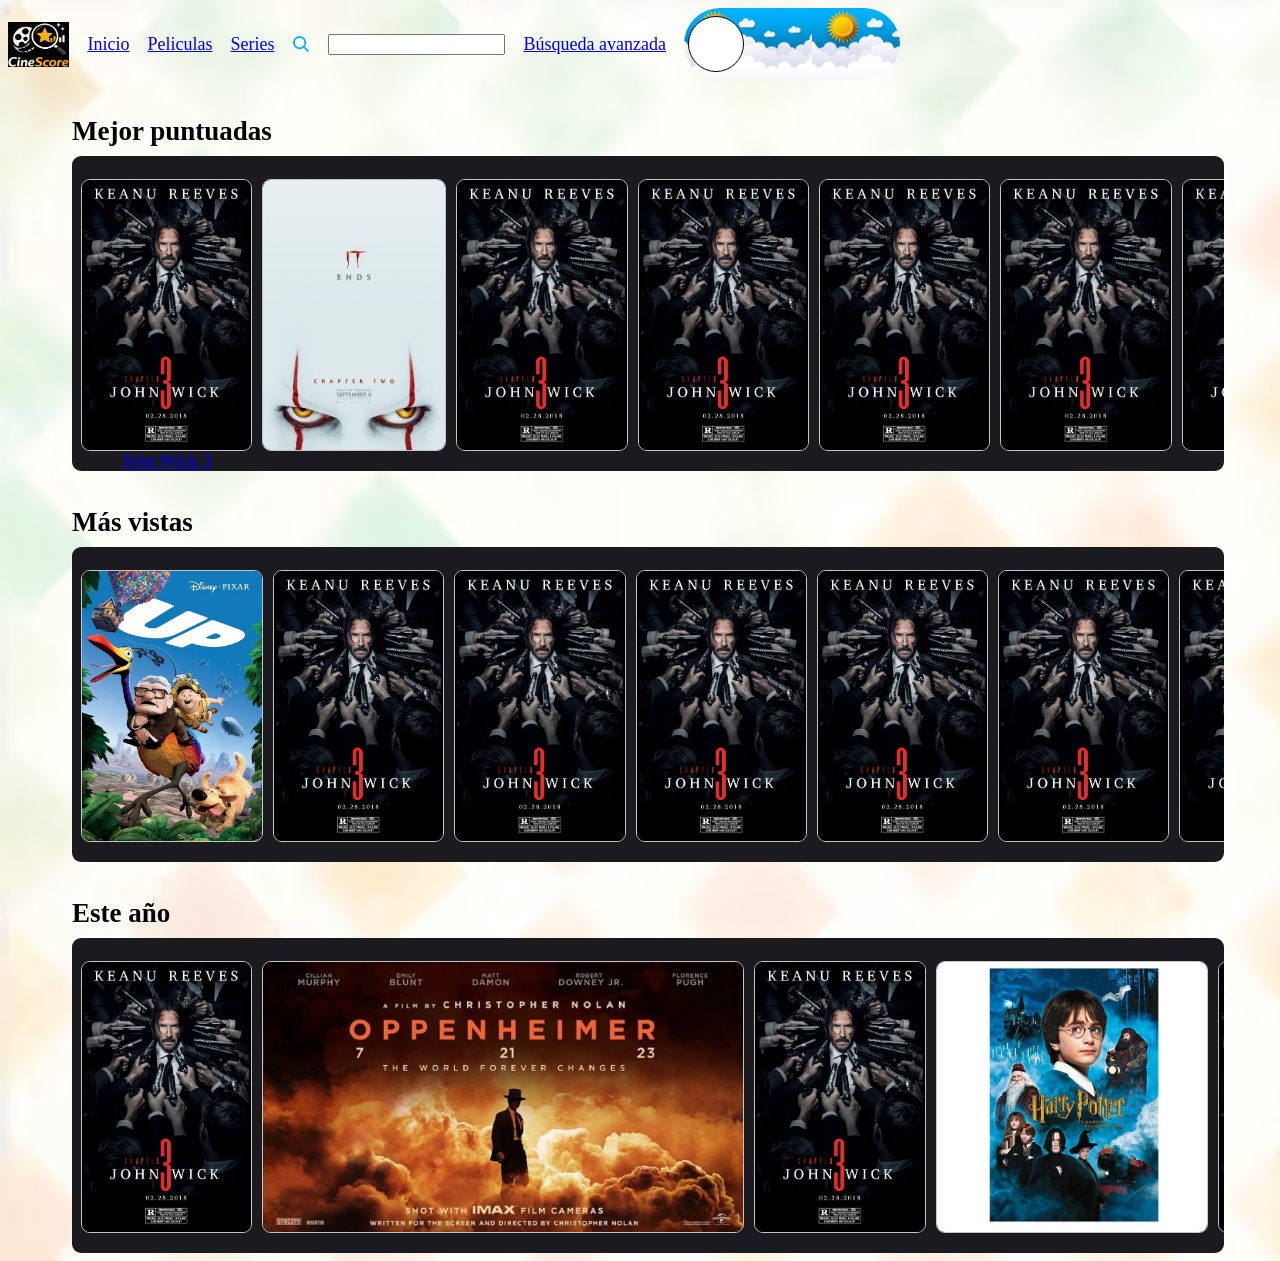
<file: DIWLayout/html/index.html>
<!DOCTYPE html>
<html lang="en">
<head>
    <meta charset="UTF-8">
    <meta name="viewport" content="width=device-width, initial-scale=1.0">
    <title>Inicio</title>
    <link rel="stylesheet" href="../styles/inicio.css">
    <script src="../js/nav.js" defer></script>
    <script src="../js/indexCarrusel.js" defer></script>
    <script src="../js/inicio.js"></script>
</head>
<body>

<div class="barraNavegacion"></div>

<div class="contenido">
    <h2>Mejor puntuadas</h2>
    <div class="carrusel">
        <button class="arrow arrow-left">&#10094;</button>
        <div class="peliculas">
            <div class="pelicula"><img src="../art/portadapelicula.jpg" alt="Portada Pelicula"> <div class="descripcion">
            <iframe 
    width="560" 
    height="300" 
    src="https://www.youtube.com/embed/3-VHhYRZr2g?si=HukNNforYfq8JCy2&controls=0&autoplay=1&mute=1" 
    title="YouTube video player" 
    frameborder="0" 
    allow="accelerometer; autoplay; clipboard-write; encrypted-media; gyroscope; picture-in-picture;" 
    referrerpolicy="strict-origin-when-cross-origin" 
    allowfullscreen>
</iframe>
</div>
            <a href="pelicula.html">John Wick 3</a> </div>
            <div class="pelicula"><img src="../art/it.jpeg" alt="Portada Pelicula"> <div class="descripcion">
                La historia sigue a un protagonista que se enfrenta a desafíos inesperados en su vida cotidiana. 
                A medida que la trama avanza, se encuentra con aliados y enemigos, y debe tomar decisiones que pondrán a prueba su carácter y determinación. 
                Entre giros sorprendentes y momentos de tensión, la película combina acción, emoción y desarrollo de personajes, 
                llevando al espectador a un viaje lleno de conflictos, aprendizaje y, finalmente, una resolución que deja una impresión duradera.</div></div>
                <div class="pelicula"><img src="../art/portadapelicula.jpg" alt="Portada Pelicula"> <div class="descripcion">
                La historia sigue a un protagonista que se enfrenta a desafíos inesperados en su vida cotidiana. 
                A medida que la trama avanza, se encuentra con aliados y enemigos, y debe tomar decisiones que pondrán a prueba su carácter y determinación. 
                Entre giros sorprendentes y momentos de tensión, la película combina acción, emoción y desarrollo de personajes, 
                llevando al espectador a un viaje lleno de conflictos, aprendizaje y, finalmente, una resolución que deja una impresión duradera.</div></div>
                <div class="pelicula"><img src="../art/portadapelicula.jpg" alt="Portada Pelicula"> <div class="descripcion">
                La historia sigue a un protagonista que se enfrenta a desafíos inesperados en su vida cotidiana. 
                A medida que la trama avanza, se encuentra con aliados y enemigos, y debe tomar decisiones que pondrán a prueba su carácter y determinación. 
                Entre giros sorprendentes y momentos de tensión, la película combina acción, emoción y desarrollo de personajes, 
                llevando al espectador a un viaje lleno de conflictos, aprendizaje y, finalmente, una resolución que deja una impresión duradera.</div></div>
                <div class="pelicula"><img src="../art/portadapelicula.jpg" alt="Portada Pelicula"> <div class="descripcion">
                La historia sigue a un protagonista que se enfrenta a desafíos inesperados en su vida cotidiana. 
                A medida que la trama avanza, se encuentra con aliados y enemigos, y debe tomar decisiones que pondrán a prueba su carácter y determinación. 
                Entre giros sorprendentes y momentos de tensión, la película combina acción, emoción y desarrollo de personajes, 
                llevando al espectador a un viaje lleno de conflictos, aprendizaje y, finalmente, una resolución que deja una impresión duradera.</div></div>
                <div class="pelicula"><img src="../art/portadapelicula.jpg" alt="Portada Pelicula"> <div class="descripcion">
                La historia sigue a un protagonista que se enfrenta a desafíos inesperados en su vida cotidiana. 
                A medida que la trama avanza, se encuentra con aliados y enemigos, y debe tomar decisiones que pondrán a prueba su carácter y determinación. 
                Entre giros sorprendentes y momentos de tensión, la película combina acción, emoción y desarrollo de personajes, 
                llevando al espectador a un viaje lleno de conflictos, aprendizaje y, finalmente, una resolución que deja una impresión duradera.</div></div>
                <div class="pelicula"><img src="../art/portadapelicula.jpg" alt="Portada Pelicula"> <div class="descripcion">
                La historia sigue a un protagonista que se enfrenta a desafíos inesperados en su vida cotidiana. 
                A medida que la trama avanza, se encuentra con aliados y enemigos, y debe tomar decisiones que pondrán a prueba su carácter y determinación. 
                Entre giros sorprendentes y momentos de tensión, la película combina acción, emoción y desarrollo de personajes, 
                llevando al espectador a un viaje lleno de conflictos, aprendizaje y, finalmente, una resolución que deja una impresión duradera.</div></div>
                <div class="pelicula"><img src="../art/portadapelicula.jpg" alt="Portada Pelicula"> <div class="descripcion">
                La historia sigue a un protagonista que se enfrenta a desafíos inesperados en su vida cotidiana. 
                A medida que la trama avanza, se encuentra con aliados y enemigos, y debe tomar decisiones que pondrán a prueba su carácter y determinación. 
                Entre giros sorprendentes y momentos de tensión, la película combina acción, emoción y desarrollo de personajes, 
                llevando al espectador a un viaje lleno de conflictos, aprendizaje y, finalmente, una resolución que deja una impresión duradera.</div></div>
                <div class="pelicula"><img src="../art/portadapelicula.jpg" alt="Portada Pelicula"> <div class="descripcion">
                La historia sigue a un protagonista que se enfrenta a desafíos inesperados en su vida cotidiana. 
                A medida que la trama avanza, se encuentra con aliados y enemigos, y debe tomar decisiones que pondrán a prueba su carácter y determinación. 
                Entre giros sorprendentes y momentos de tensión, la película combina acción, emoción y desarrollo de personajes, 
                llevando al espectador a un viaje lleno de conflictos, aprendizaje y, finalmente, una resolución que deja una impresión duradera.</div></div>
                <div class="pelicula"><img src="../art/portadapelicula.jpg" alt="Portada Pelicula"> <div class="descripcion">
                La historia sigue a un protagonista que se enfrenta a desafíos inesperados en su vida cotidiana. 
                A medida que la trama avanza, se encuentra con aliados y enemigos, y debe tomar decisiones que pondrán a prueba su carácter y determinación. 
                Entre giros sorprendentes y momentos de tensión, la película combina acción, emoción y desarrollo de personajes, 
                llevando al espectador a un viaje lleno de conflictos, aprendizaje y, finalmente, una resolución que deja una impresión duradera.</div></div>
                <div class="pelicula"><img src="../art/portadapelicula.jpg" alt="Portada Pelicula"> <div class="descripcion">
                La historia sigue a un protagonista que se enfrenta a desafíos inesperados en su vida cotidiana. 
                A medida que la trama avanza, se encuentra con aliados y enemigos, y debe tomar decisiones que pondrán a prueba su carácter y determinación. 
                Entre giros sorprendentes y momentos de tensión, la película combina acción, emoción y desarrollo de personajes, 
                llevando al espectador a un viaje lleno de conflictos, aprendizaje y, finalmente, una resolución que deja una impresión duradera.</div></div>
                <div class="pelicula"><img src="../art/portadapelicula.jpg" alt="Portada Pelicula"> <div class="descripcion">
                La historia sigue a un protagonista que se enfrenta a desafíos inesperados en su vida cotidiana. 
                A medida que la trama avanza, se encuentra con aliados y enemigos, y debe tomar decisiones que pondrán a prueba su carácter y determinación. 
                Entre giros sorprendentes y momentos de tensión, la película combina acción, emoción y desarrollo de personajes, 
                llevando al espectador a un viaje lleno de conflictos, aprendizaje y, finalmente, una resolución que deja una impresión duradera.</div></div> 
        </div>
        <button class="arrow arrow-right">&#10095;</button>
    </div>

    <h2>Más vistas</h2>
    <div class="carrusel">
        <button class="arrow arrow-left">&#10094;</button>
        <div class="peliculas">
            <div class="pelicula"><img src="../art/up.png" alt="Portada Pelicula"> <div class="descripcion">
                La historia sigue a un protagonista que se enfrenta a desafíos inesperados en su vida cotidiana. 
                A medida que la trama avanza, se encuentra con aliados y enemigos, y debe tomar decisiones que pondrán a prueba su carácter y determinación. 
                Entre giros sorprendentes y momentos de tensión, la película combina acción, emoción y desarrollo de personajes, 
                llevando al espectador a un viaje lleno de conflictos, aprendizaje y, finalmente, una resolución que deja una impresión duradera.</div></div>
            <div class="pelicula"><img src="../art/portadapelicula.jpg" alt="Portada Pelicula"> <div class="descripcion">
                La historia sigue a un protagonista que se enfrenta a desafíos inesperados en su vida cotidiana. 
                A medida que la trama avanza, se encuentra con aliados y enemigos, y debe tomar decisiones que pondrán a prueba su carácter y determinación. 
                Entre giros sorprendentes y momentos de tensión, la película combina acción, emoción y desarrollo de personajes, 
                llevando al espectador a un viaje lleno de conflictos, aprendizaje y, finalmente, una resolución que deja una impresión duradera.</div></div>
                <div class="pelicula"><img src="../art/portadapelicula.jpg" alt="Portada Pelicula"> <div class="descripcion">
                La historia sigue a un protagonista que se enfrenta a desafíos inesperados en su vida cotidiana. 
                A medida que la trama avanza, se encuentra con aliados y enemigos, y debe tomar decisiones que pondrán a prueba su carácter y determinación. 
                Entre giros sorprendentes y momentos de tensión, la película combina acción, emoción y desarrollo de personajes, 
                llevando al espectador a un viaje lleno de conflictos, aprendizaje y, finalmente, una resolución que deja una impresión duradera.</div></div>
                <div class="pelicula"><img src="../art/portadapelicula.jpg" alt="Portada Pelicula"> <div class="descripcion">
                La historia sigue a un protagonista que se enfrenta a desafíos inesperados en su vida cotidiana. 
                A medida que la trama avanza, se encuentra con aliados y enemigos, y debe tomar decisiones que pondrán a prueba su carácter y determinación. 
                Entre giros sorprendentes y momentos de tensión, la película combina acción, emoción y desarrollo de personajes, 
                llevando al espectador a un viaje lleno de conflictos, aprendizaje y, finalmente, una resolución que deja una impresión duradera.</div></div>
                <div class="pelicula"><img src="../art/portadapelicula.jpg" alt="Portada Pelicula"> <div class="descripcion">
                La historia sigue a un protagonista que se enfrenta a desafíos inesperados en su vida cotidiana. 
                A medida que la trama avanza, se encuentra con aliados y enemigos, y debe tomar decisiones que pondrán a prueba su carácter y determinación. 
                Entre giros sorprendentes y momentos de tensión, la película combina acción, emoción y desarrollo de personajes, 
                llevando al espectador a un viaje lleno de conflictos, aprendizaje y, finalmente, una resolución que deja una impresión duradera.</div></div>
                <div class="pelicula"><img src="../art/portadapelicula.jpg" alt="Portada Pelicula"> <div class="descripcion">
                La historia sigue a un protagonista que se enfrenta a desafíos inesperados en su vida cotidiana. 
                A medida que la trama avanza, se encuentra con aliados y enemigos, y debe tomar decisiones que pondrán a prueba su carácter y determinación. 
                Entre giros sorprendentes y momentos de tensión, la película combina acción, emoción y desarrollo de personajes, 
                llevando al espectador a un viaje lleno de conflictos, aprendizaje y, finalmente, una resolución que deja una impresión duradera.</div></div>
                <div class="pelicula"><img src="../art/portadapelicula.jpg" alt="Portada Pelicula"> <div class="descripcion">
                La historia sigue a un protagonista que se enfrenta a desafíos inesperados en su vida cotidiana. 
                A medida que la trama avanza, se encuentra con aliados y enemigos, y debe tomar decisiones que pondrán a prueba su carácter y determinación. 
                Entre giros sorprendentes y momentos de tensión, la película combina acción, emoción y desarrollo de personajes, 
                llevando al espectador a un viaje lleno de conflictos, aprendizaje y, finalmente, una resolución que deja una impresión duradera.</div></div>
                <div class="pelicula"><img src="../art/portadapelicula.jpg" alt="Portada Pelicula"> <div class="descripcion">
                La historia sigue a un protagonista que se enfrenta a desafíos inesperados en su vida cotidiana. 
                A medida que la trama avanza, se encuentra con aliados y enemigos, y debe tomar decisiones que pondrán a prueba su carácter y determinación. 
                Entre giros sorprendentes y momentos de tensión, la película combina acción, emoción y desarrollo de personajes, 
                llevando al espectador a un viaje lleno de conflictos, aprendizaje y, finalmente, una resolución que deja una impresión duradera.</div></div>
                <div class="pelicula"><img src="../art/portadapelicula.jpg" alt="Portada Pelicula"> <div class="descripcion">
                La historia sigue a un protagonista que se enfrenta a desafíos inesperados en su vida cotidiana. 
                A medida que la trama avanza, se encuentra con aliados y enemigos, y debe tomar decisiones que pondrán a prueba su carácter y determinación. 
                Entre giros sorprendentes y momentos de tensión, la película combina acción, emoción y desarrollo de personajes, 
                llevando al espectador a un viaje lleno de conflictos, aprendizaje y, finalmente, una resolución que deja una impresión duradera.</div></div>
                <div class="pelicula"><img src="../art/portadapelicula.jpg" alt="Portada Pelicula"> <div class="descripcion">
                La historia sigue a un protagonista que se enfrenta a desafíos inesperados en su vida cotidiana. 
                A medida que la trama avanza, se encuentra con aliados y enemigos, y debe tomar decisiones que pondrán a prueba su carácter y determinación. 
                Entre giros sorprendentes y momentos de tensión, la película combina acción, emoción y desarrollo de personajes, 
                llevando al espectador a un viaje lleno de conflictos, aprendizaje y, finalmente, una resolución que deja una impresión duradera.</div></div>
                <div class="pelicula"><img src="../art/portadapelicula.jpg" alt="Portada Pelicula"> <div class="descripcion">
                La historia sigue a un protagonista que se enfrenta a desafíos inesperados en su vida cotidiana. 
                A medida que la trama avanza, se encuentra con aliados y enemigos, y debe tomar decisiones que pondrán a prueba su carácter y determinación. 
                Entre giros sorprendentes y momentos de tensión, la película combina acción, emoción y desarrollo de personajes, 
                llevando al espectador a un viaje lleno de conflictos, aprendizaje y, finalmente, una resolución que deja una impresión duradera.</div></div>
                <div class="pelicula"><img src="../art/portadapelicula.jpg" alt="Portada Pelicula"> <div class="descripcion">
                La historia sigue a un protagonista que se enfrenta a desafíos inesperados en su vida cotidiana. 
                A medida que la trama avanza, se encuentra con aliados y enemigos, y debe tomar decisiones que pondrán a prueba su carácter y determinación. 
                Entre giros sorprendentes y momentos de tensión, la película combina acción, emoción y desarrollo de personajes, 
                llevando al espectador a un viaje lleno de conflictos, aprendizaje y, finalmente, una resolución que deja una impresión duradera.</div></div>
        </div>
        <button class="arrow arrow-right">&#10095;</button>
    </div>

    <h2>Este año</h2>
    <div class="carrusel">
        <button class="arrow arrow-left">&#10094;</button>
        <div class="peliculas">
           <div class="pelicula"><img src="../art/portadapelicula.jpg" alt="Portada Pelicula"> <div class="descripcion">
                La historia sigue a un protagonista que se enfrenta a desafíos inesperados en su vida cotidiana. 
                A medida que la trama avanza, se encuentra con aliados y enemigos, y debe tomar decisiones que pondrán a prueba su carácter y determinación. 
                Entre giros sorprendentes y momentos de tensión, la película combina acción, emoción y desarrollo de personajes, 
                llevando al espectador a un viaje lleno de conflictos, aprendizaje y, finalmente, una resolución que deja una impresión duradera.</div></div>
            <div class="pelicula"><img src="../art/opp.png" alt="Portada Pelicula"> <div class="descripcion">
                La historia sigue a un protagonista que se enfrenta a desafíos inesperados en su vida cotidiana. 
                A medida que la trama avanza, se encuentra con aliados y enemigos, y debe tomar decisiones que pondrán a prueba su carácter y determinación. 
                Entre giros sorprendentes y momentos de tensión, la película combina acción, emoción y desarrollo de personajes, 
                llevando al espectador a un viaje lleno de conflictos, aprendizaje y, finalmente, una resolución que deja una impresión duradera.</div></div>
                <div class="pelicula"><img src="../art/portadapelicula.jpg" alt="Portada Pelicula"> <div class="descripcion">
                La historia sigue a un protagonista que se enfrenta a desafíos inesperados en su vida cotidiana. 
                A medida que la trama avanza, se encuentra con aliados y enemigos, y debe tomar decisiones que pondrán a prueba su carácter y determinación. 
                Entre giros sorprendentes y momentos de tensión, la película combina acción, emoción y desarrollo de personajes, 
                llevando al espectador a un viaje lleno de conflictos, aprendizaje y, finalmente, una resolución que deja una impresión duradera.</div></div>
                <div class="pelicula"><img src="../art/harry.png" alt="Portada Pelicula"> <div class="descripcion">
                La historia sigue a un protagonista que se enfrenta a desafíos inesperados en su vida cotidiana. 
                A medida que la trama avanza, se encuentra con aliados y enemigos, y debe tomar decisiones que pondrán a prueba su carácter y determinación. 
                Entre giros sorprendentes y momentos de tensión, la película combina acción, emoción y desarrollo de personajes, 
                llevando al espectador a un viaje lleno de conflictos, aprendizaje y, finalmente, una resolución que deja una impresión duradera.</div></div>
                <div class="pelicula"><img src="../art/portadapelicula.jpg" alt="Portada Pelicula"> <div class="descripcion">
                La historia sigue a un protagonista que se enfrenta a desafíos inesperados en su vida cotidiana. 
                A medida que la trama avanza, se encuentra con aliados y enemigos, y debe tomar decisiones que pondrán a prueba su carácter y determinación. 
                Entre giros sorprendentes y momentos de tensión, la película combina acción, emoción y desarrollo de personajes, 
                llevando al espectador a un viaje lleno de conflictos, aprendizaje y, finalmente, una resolución que deja una impresión duradera.</div></div>
                <div class="pelicula"><img src="../art/portadapelicula.jpg" alt="Portada Pelicula"> <div class="descripcion">
                La historia sigue a un protagonista que se enfrenta a desafíos inesperados en su vida cotidiana. 
                A medida que la trama avanza, se encuentra con aliados y enemigos, y debe tomar decisiones que pondrán a prueba su carácter y determinación. 
                Entre giros sorprendentes y momentos de tensión, la película combina acción, emoción y desarrollo de personajes, 
                llevando al espectador a un viaje lleno de conflictos, aprendizaje y, finalmente, una resolución que deja una impresión duradera.</div></div>
                <div class="pelicula"><img src="../art/portadapelicula.jpg" alt="Portada Pelicula"> <div class="descripcion">
                La historia sigue a un protagonista que se enfrenta a desafíos inesperados en su vida cotidiana. 
                A medida que la trama avanza, se encuentra con aliados y enemigos, y debe tomar decisiones que pondrán a prueba su carácter y determinación. 
                Entre giros sorprendentes y momentos de tensión, la película combina acción, emoción y desarrollo de personajes, 
                llevando al espectador a un viaje lleno de conflictos, aprendizaje y, finalmente, una resolución que deja una impresión duradera.</div></div>
                <div class="pelicula"><img src="../art/portadapelicula.jpg" alt="Portada Pelicula"> <div class="descripcion">
                La historia sigue a un protagonista que se enfrenta a desafíos inesperados en su vida cotidiana. 
                A medida que la trama avanza, se encuentra con aliados y enemigos, y debe tomar decisiones que pondrán a prueba su carácter y determinación. 
                Entre giros sorprendentes y momentos de tensión, la película combina acción, emoción y desarrollo de personajes, 
                llevando al espectador a un viaje lleno de conflictos, aprendizaje y, finalmente, una resolución que deja una impresión duradera.</div></div>
                <div class="pelicula"><img src="../art/portadapelicula.jpg" alt="Portada Pelicula"> <div class="descripcion">
                La historia sigue a un protagonista que se enfrenta a desafíos inesperados en su vida cotidiana. 
                A medida que la trama avanza, se encuentra con aliados y enemigos, y debe tomar decisiones que pondrán a prueba su carácter y determinación. 
                Entre giros sorprendentes y momentos de tensión, la película combina acción, emoción y desarrollo de personajes, 
                llevando al espectador a un viaje lleno de conflictos, aprendizaje y, finalmente, una resolución que deja una impresión duradera.</div></div>
                <div class="pelicula"><img src="../art/portadapelicula.jpg" alt="Portada Pelicula"> <div class="descripcion">
                La historia sigue a un protagonista que se enfrenta a desafíos inesperados en su vida cotidiana. 
                A medida que la trama avanza, se encuentra con aliados y enemigos, y debe tomar decisiones que pondrán a prueba su carácter y determinación. 
                Entre giros sorprendentes y momentos de tensión, la película combina acción, emoción y desarrollo de personajes, 
                llevando al espectador a un viaje lleno de conflictos, aprendizaje y, finalmente, una resolución que deja una impresión duradera.</div></div>
                <div class="pelicula"><img src="../art/portadapelicula.jpg" alt="Portada Pelicula"> <div class="descripcion">
                La historia sigue a un protagonista que se enfrenta a desafíos inesperados en su vida cotidiana. 
                A medida que la trama avanza, se encuentra con aliados y enemigos, y debe tomar decisiones que pondrán a prueba su carácter y determinación. 
                Entre giros sorprendentes y momentos de tensión, la película combina acción, emoción y desarrollo de personajes, 
                llevando al espectador a un viaje lleno de conflictos, aprendizaje y, finalmente, una resolución que deja una impresión duradera.</div></div>
                <div class="pelicula"><img src="../art/portadapelicula.jpg" alt="Portada Pelicula"> <div class="descripcion">
                La historia sigue a un protagonista que se enfrenta a desafíos inesperados en su vida cotidiana. 
                A medida que la trama avanza, se encuentra con aliados y enemigos, y debe tomar decisiones que pondrán a prueba su carácter y determinación. 
                Entre giros sorprendentes y momentos de tensión, la película combina acción, emoción y desarrollo de personajes, 
                llevando al espectador a un viaje lleno de conflictos, aprendizaje y, finalmente, una resolución que deja una impresión duradera.</div></div>
        </div>
        <button class="arrow arrow-right">&#10095;</button>
    </div>
</file>
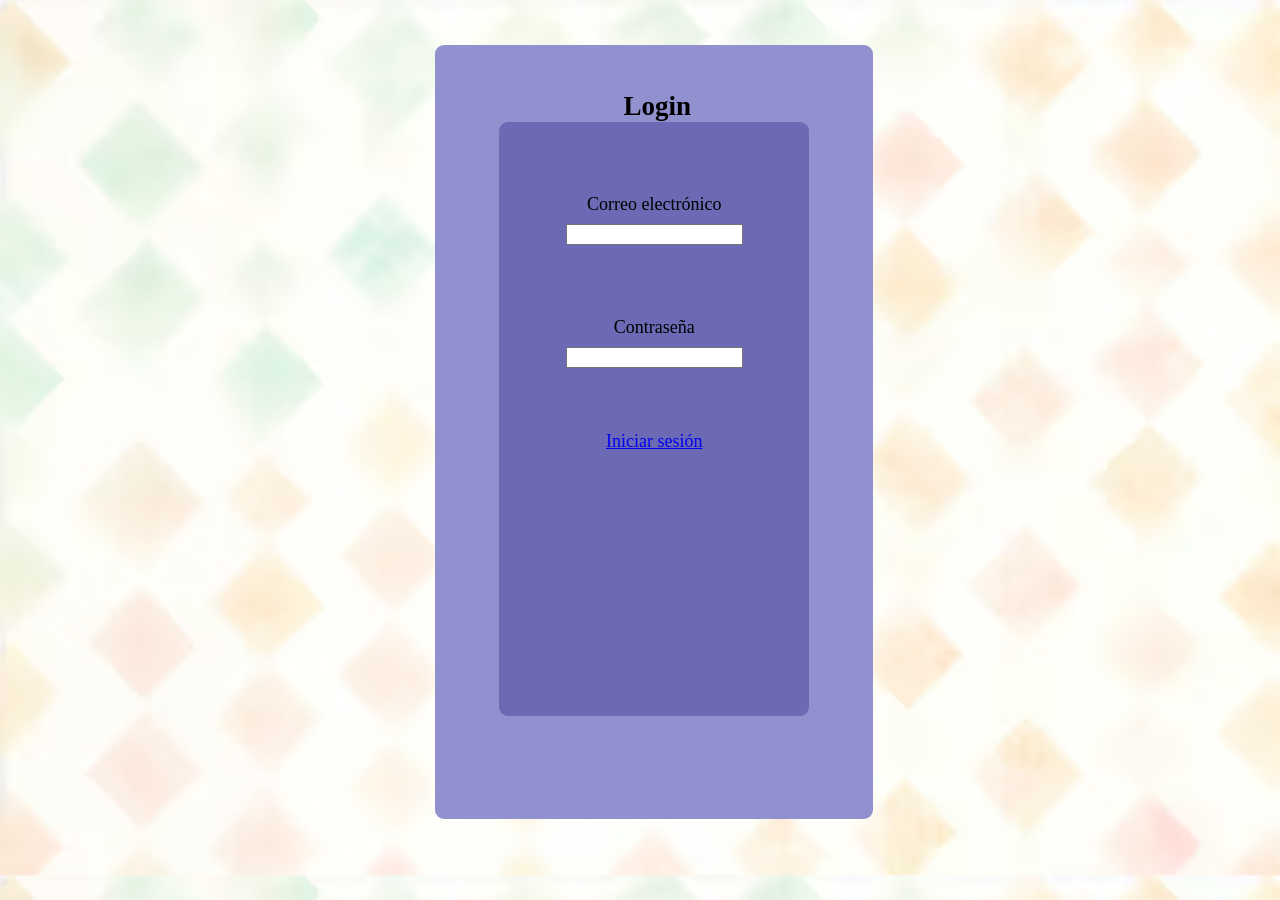
<file: DIWLayout/html/login.html>
<!DOCTYPE html>
<html lang="en">
<head>
    <meta charset="UTF-8">
    <meta name="viewport" content="width=device-width, initial-scale=1.0">
    <title>Login</title>
    <link rel="stylesheet" href="../styles/login.css">
</head>
<body>

    <div class="tarjetaRegistro">
        <h2>Login</h2>
        <div class="campos">
            <label>Correo electrónico</label>
            <input>
            <label>Contraseña</label>
            <input>
            <a class="login" href="index.html">Iniciar sesión</a>
        </div>
    </div>
    
</body>
</html>
</file>
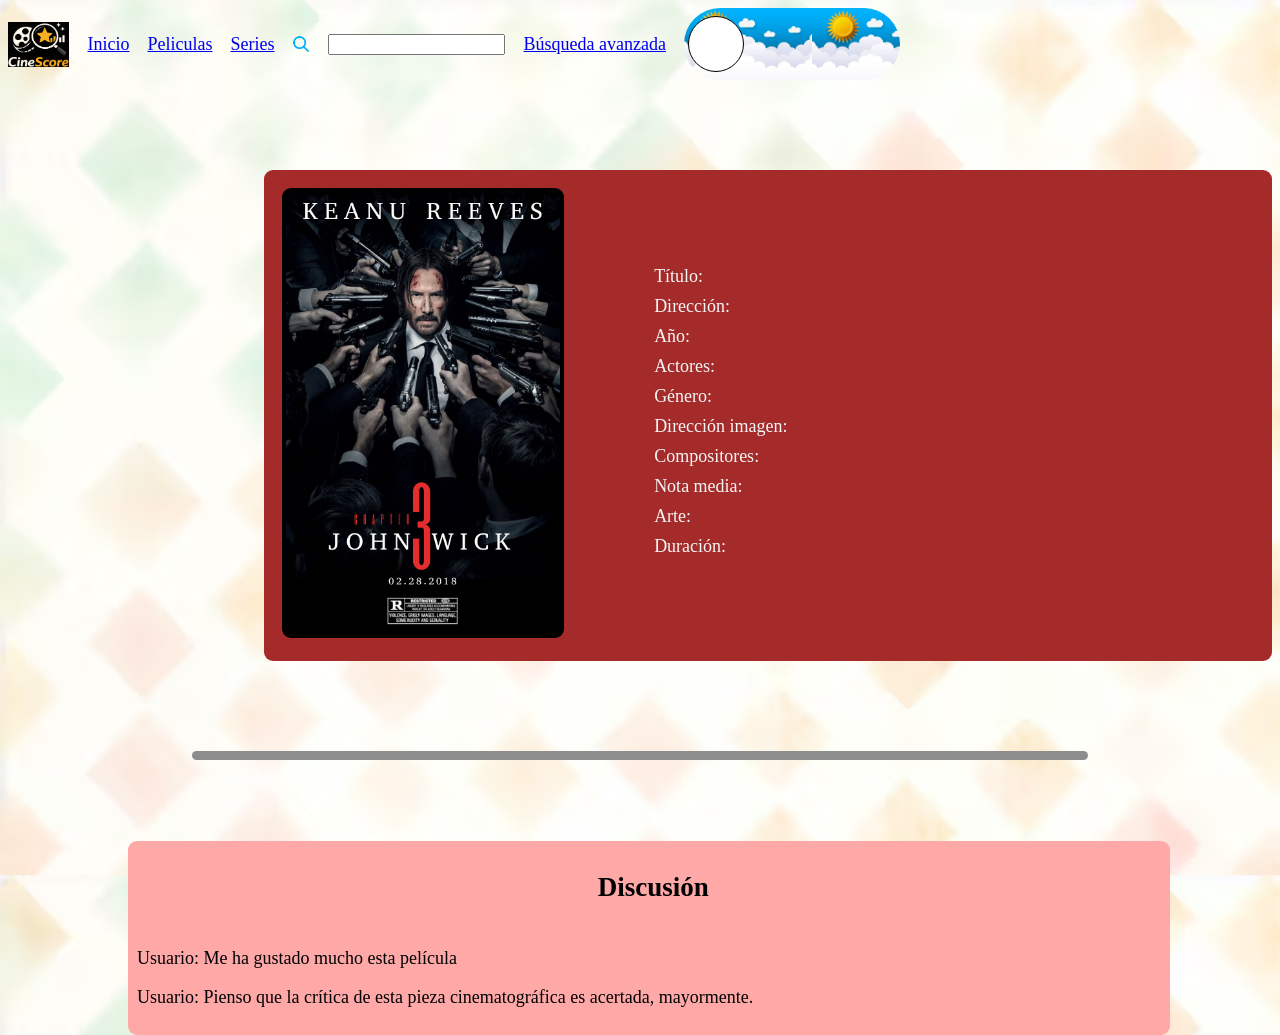
<file: DIWLayout/html/pelicula.html>
<!DOCTYPE html>
<html lang="en">
<head>
    <meta charset="UTF-8">
    <meta name="viewport" content="width=device-width, initial-scale=1.0">
    <title>Película</title>
    <link rel="stylesheet" href="../styles/pelicula.css">
    <script src="../js/nav.js"></script>
    <link rel="stylesheet" href="../styles/pelicula.css">
</head>
<body>

<div class="barraNavegacion"></div>

<div class="contenido">
    <div ><img src="../art/portadapelicula.jpg"></div>

    <div class="contenedorInformacion">
        <div>
            <label>Título:</label>
        </div>
        <div>
            <label>Dirección:</label>
        </div>
        <div>
            <label>Año:</label>
        </div>
        <div>
            <label>Actores:</label>
        </div>
        <div>
            <label>Género:</label>
        </div>
        <div>
            <label>Dirección imagen: </label>
        </div>
        <div>
            <label>Compositores:</label>
        </div>
        <div>
            <label>Nota media:</label>
        </div>
        <div>
            <label>Arte:</label>
        </div>
        <div>
            <label>Duración:</label>
        </div> 
    </div>
    </div>

<div class="separacion"></div>

<div class="discusion">
    <h2>Discusión</h2>
    <div class="comentarios">
        <p>Usuario: Me ha gustado mucho esta película</p>
        <p>Usuario: Pienso que la crítica de esta pieza cinematográfica es acertada, mayormente.</p>
    </div>
</div>


    
</body>
</html>
</file>
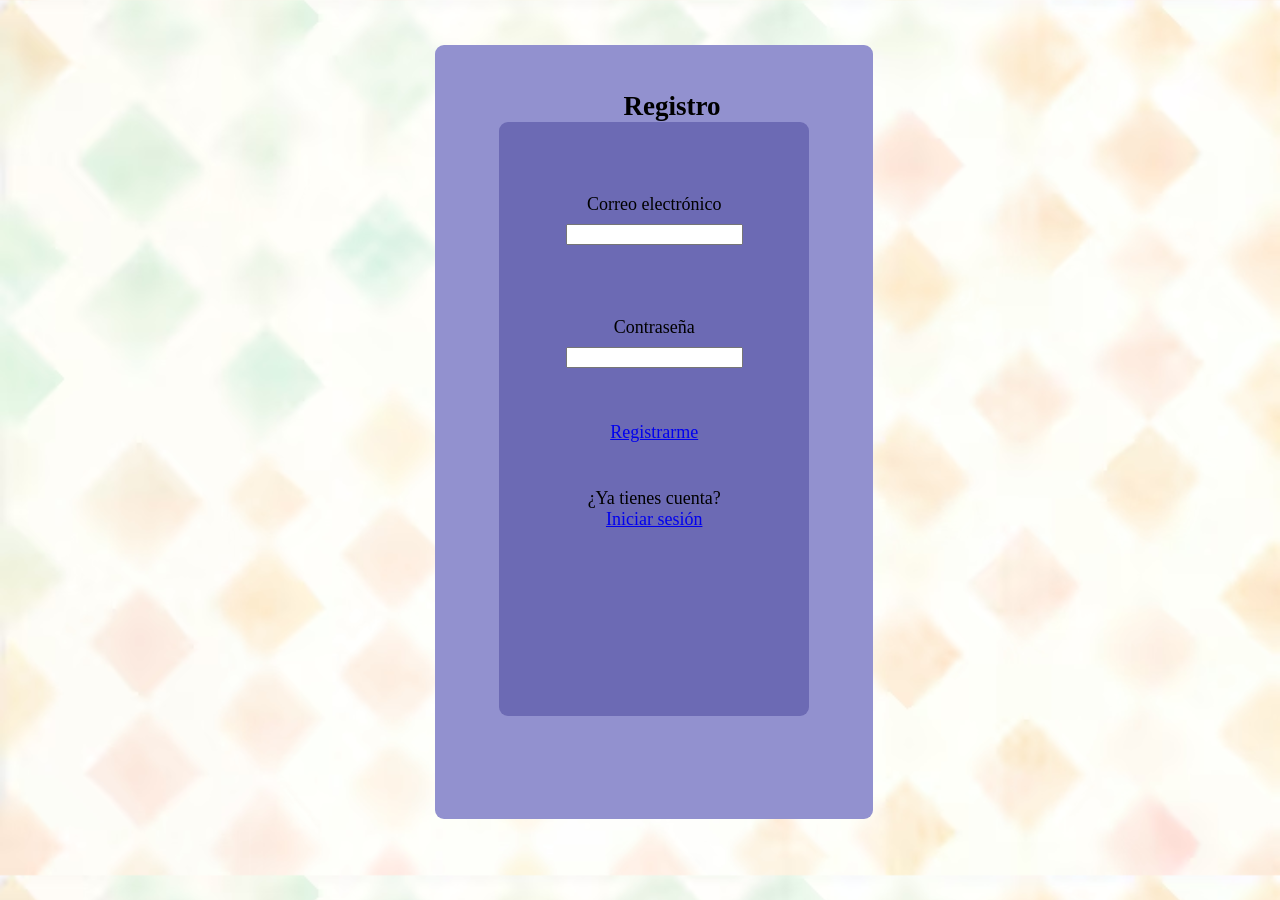
<file: DIWLayout/html/registro.html>
<!DOCTYPE html>
<html lang="en">
<head>
    <meta charset="UTF-8">
    <meta name="viewport" content="width=device-width, initial-scale=1.0">
    <title>Registro</title>
    <link rel="stylesheet" href="../styles/registro.css">
</head>
<body>

    <div class="tarjetaRegistro">
        <h2>Registro</h2>
        <div class="campos">
            <label>Correo electrónico</label>
            <input>
            <label>Contraseña</label>
            <input>
            <a class="registro" href="login.html">Registrarme</a>
            <label class="labelLogin">¿Ya tienes cuenta?</label>
            <a class="login" href="index.html">Iniciar sesión</a>
        </div>
    </div>
    
</body>
</html>
</file>
<file: DIWLayout/styles/inicio.css>
body{
    background-image: url("../art/imagenfondoclaro2");
    background-size:cover;
    font-family: Verdana;
}

header{
    height: 3vw;
}

.contenido{
  font-size: 2vh;
}

h2{
  margin-top: 4vh;
  margin-bottom: 1vh;
  margin-left: 5vw;
}
  .carrusel {
    position: relative;
    left: 5vw;
    right: 5vw;
    height: 35vh;
    width: 90vw;
    overflow-x: hidden;
    background-color: rgb(27, 27, 31);
    border-radius: 1vh;
  }

  .carrusel:hover .arrow{
    opacity: 1;
  }

  .peliculas {
    display: flex;
    position: absolute;
    top: 2.5vh;
    left: 1vh;
    transition: transform 0.5s ease;

  }

.pelicula{
  display: flex;
  flex-direction: column;
  align-items: center;
  position:relative;
  margin-right: 10px;
}

  .pelicula img {
    height: 30vh;
    width: auto;
    display: block;
    border: solid rgb(197, 197, 197) 0.1vh;
    border-radius: 1vh;
  }

  .descripcion{
    display:none;
    position: absolute;
    top: -5%;
    left: 100%;
    height: auto;
    width: 40vw;
    border-radius: 1vh;
    background-color: whitesmoke;
    border: solid rgb(197, 197, 197) 0.2vh;
    padding: 1vh;
    z-index: 20;
  }


  .arrow {
    opacity: 0;
    position: absolute;
    top: 50%;
    transform: translateY(-50%);
    background-color: rgba(0, 0, 0, 0.5);
    color: white;
    border: none;
    font-size: 4vh;
    padding: 10px;
    cursor: pointer;
    z-index: 10;
  }

  .arrow-left {
    left: 0;
  }

  .arrow-right {
    right: 0;
  }
</file>
<file: DIWLayout/styles/login.css>
body{
    background-image: url("../art/imagenfondoclaro2");
    background-size:cover;
    font-family: Verdana;
}

.tarjetaRegistro{
    position: absolute;
    top: 5vh;
    left: 34vw;
    height: 80vh;
    width: 30vw;
    background-color: rgb(146, 145, 207);
    padding: 3vh;
    border-radius: 1vh;
    font-size: 2vh;
}

h2{
    position: absolute;
    top: 3%;
    left: 43%;
}

.campos{
    display: flex;
    flex-direction: column;
    align-items: center;
    position: absolute;
    top: 10%;
    left: 5vw;
    height: 60vh;
    width: 20vw;
    padding: 3vh;
    border-radius: 1vh;
    background-color: rgb(108, 106, 180);
}

.campos input{
    margin-top: 1vh;
    margin-bottom: 3vh;
}

.campos label{
    margin-top: 5vh;
}

.login{
    margin-top: 4vh;
}
</file>
<file: DIWLayout/styles/pelicula.css>
body{
    background-image: url("../art/imagenfondoclaro2");
    background-size:cover;
}

.contenido{
    display: flex;
    align-items: center;
    border-radius: 1vh;
    background-color: brown;
    margin-top: 10vh;
    margin-left: 20vw;
    font-size: 2vh;
    padding: 2vh;
    color: whitesmoke;
}

.contenedorInformacion{
    margin-left: 10vh;
}

.contenedorInformacion div{
    margin-bottom: 1vh;
}

.contenido img{
    height: 50vh;
    width: auto;
    border-radius: 1vh;
}

.separacion{
    position: absolute;
    margin-top: 10vh;
    left: 15%;
    width: 70vw;
    height: 1vh;
    border-radius: 1vh;
    background-color: rgb(141, 141, 141);
}

.discusion{
    position: absolute;
    margin-top: 20vh;
    left: 10%;
    width: 80vw;
    height: auto;
    padding: 1vh;
    border-radius: 1vh;
    font-size: 2vh;
    background-color: rgb(255, 168, 168);
}

h2{
    margin-left: 36vw;
}

.comentarios{
    margin-top: 5vh;
}
</file>
<file: DIWLayout/styles/registro.css>
body{
    background-image: url("../art/imagenfondoclaro2");
    background-size:cover;
    font-family: Verdana;
}

.tarjetaRegistro{
    position: absolute;
    top: 5vh;
    left: 34vw;
    height: 80vh;
    width: 30vw;
    background-color: rgb(146, 145, 207);
    padding: 3vh;
    border-radius: 1vh;
    font-size: 2vh;
}

h2{
    position: absolute;
    top: 3%;
    left: 43%;
}

.campos{
    display: flex;
    flex-direction: column;
    align-items: center;
    position: absolute;
    top: 10%;
    left: 5vw;
    height: 60vh;
    width: 20vw;
    padding: 3vh;
    border-radius: 1vh;
    background-color: rgb(108, 106, 180);
}

.campos input{
    margin-top: 1vh;
    margin-bottom: 3vh;
}

.campos label{
    margin-top: 5vh;
}

.registro{
    margin-top: 3vh;
}

.labelLogin{
    margin-top: 2vh;
}
</file>
